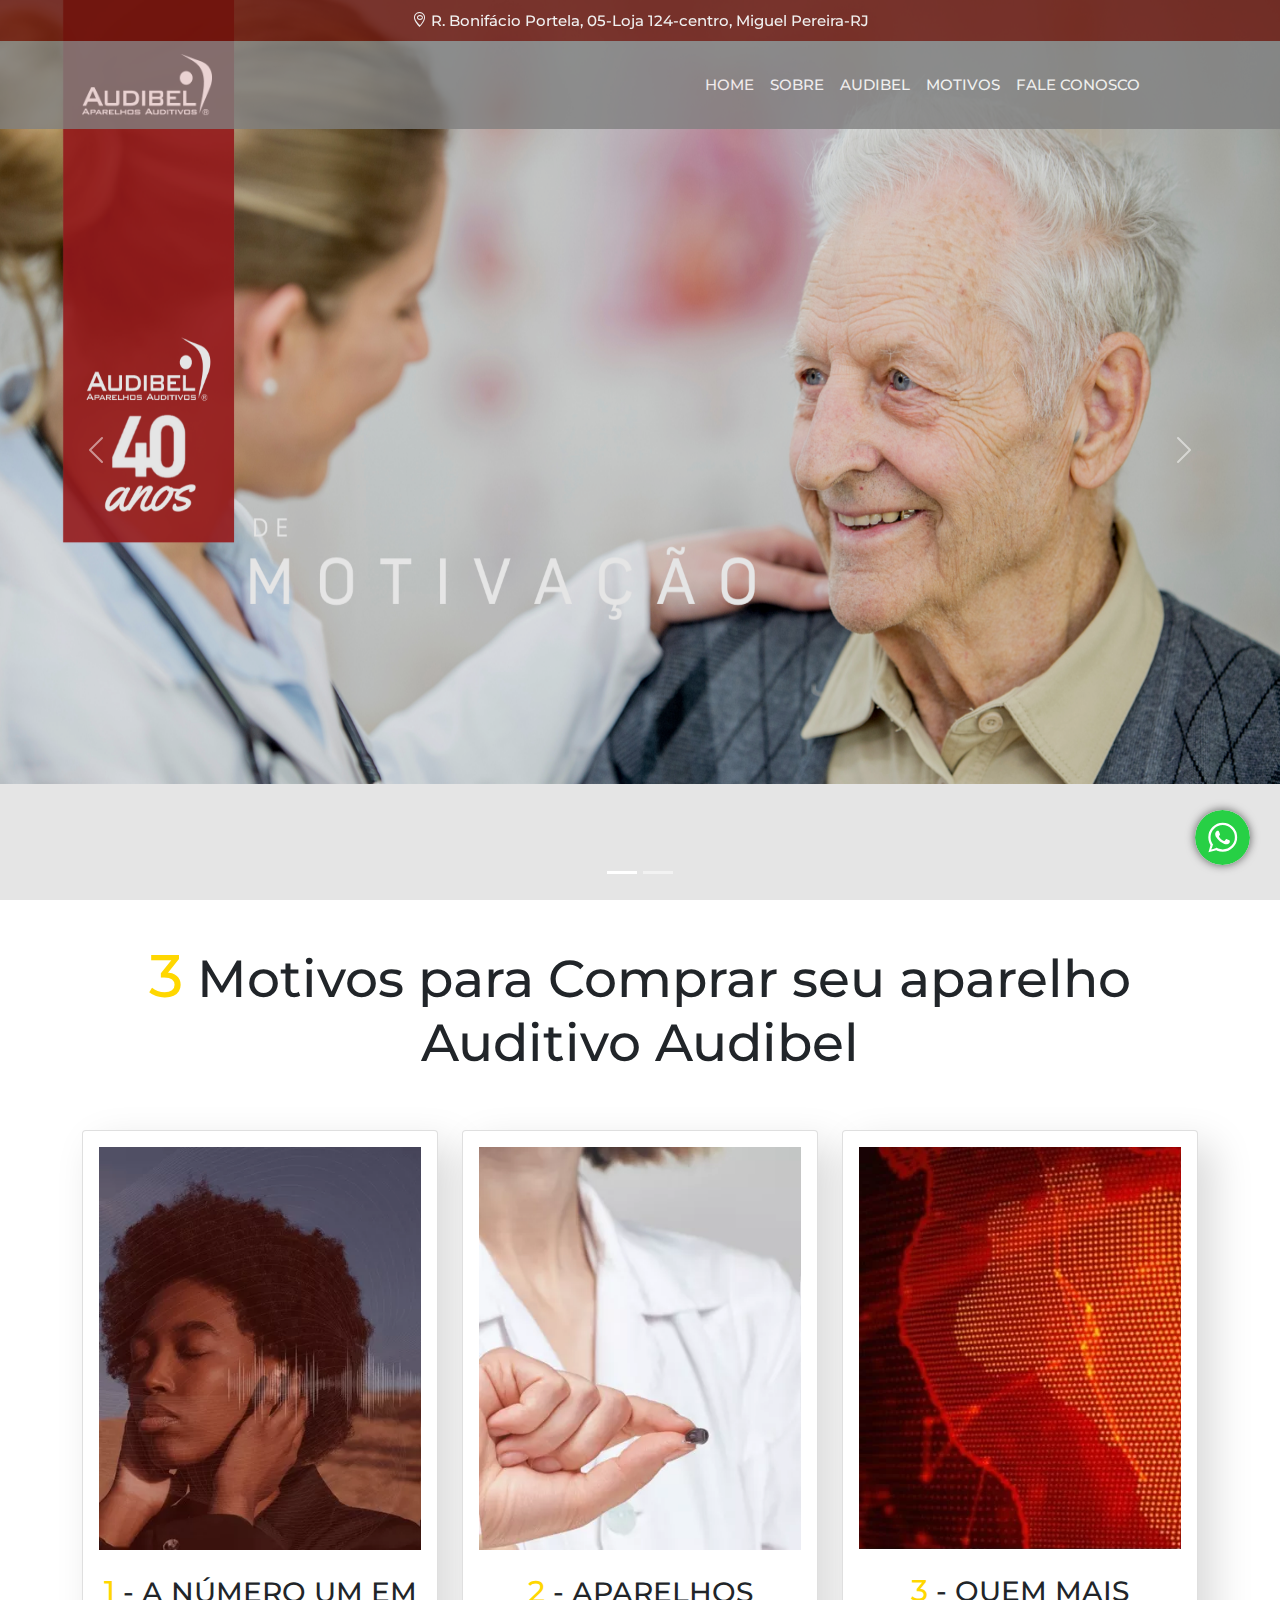
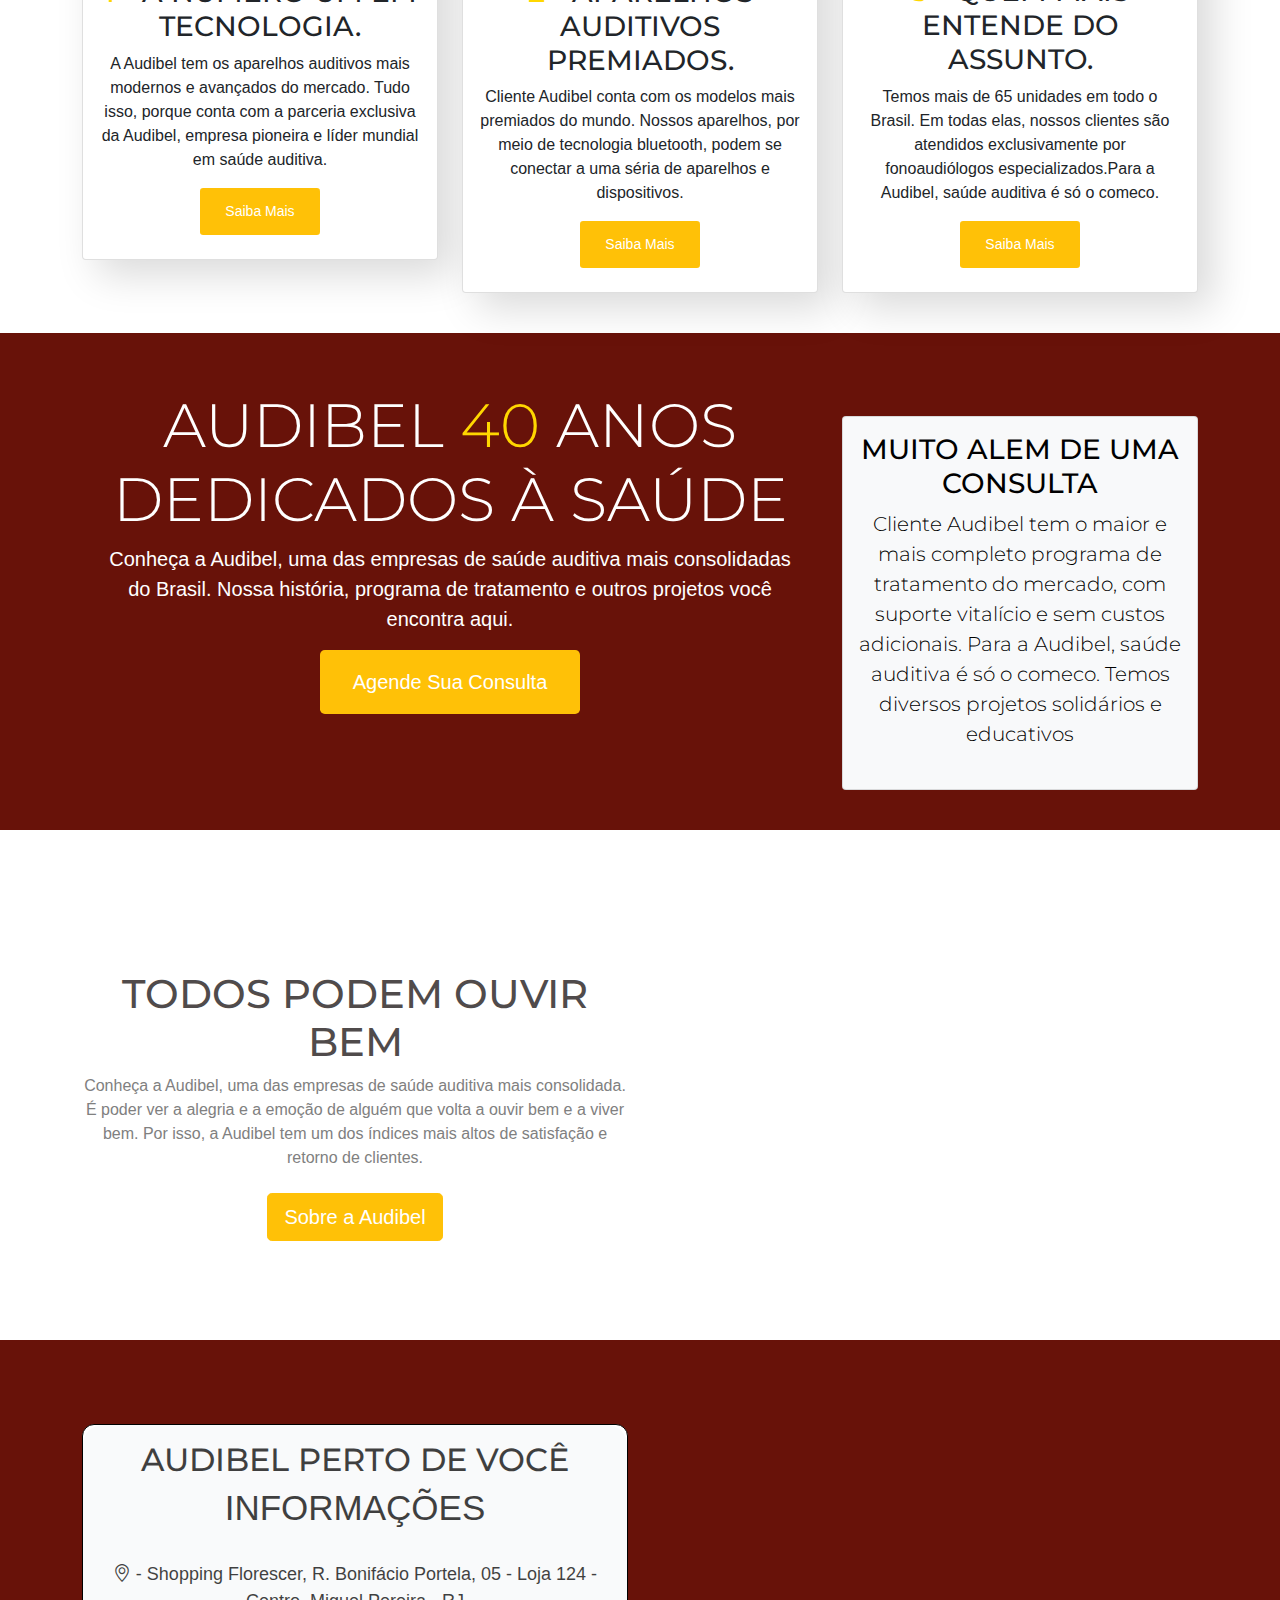
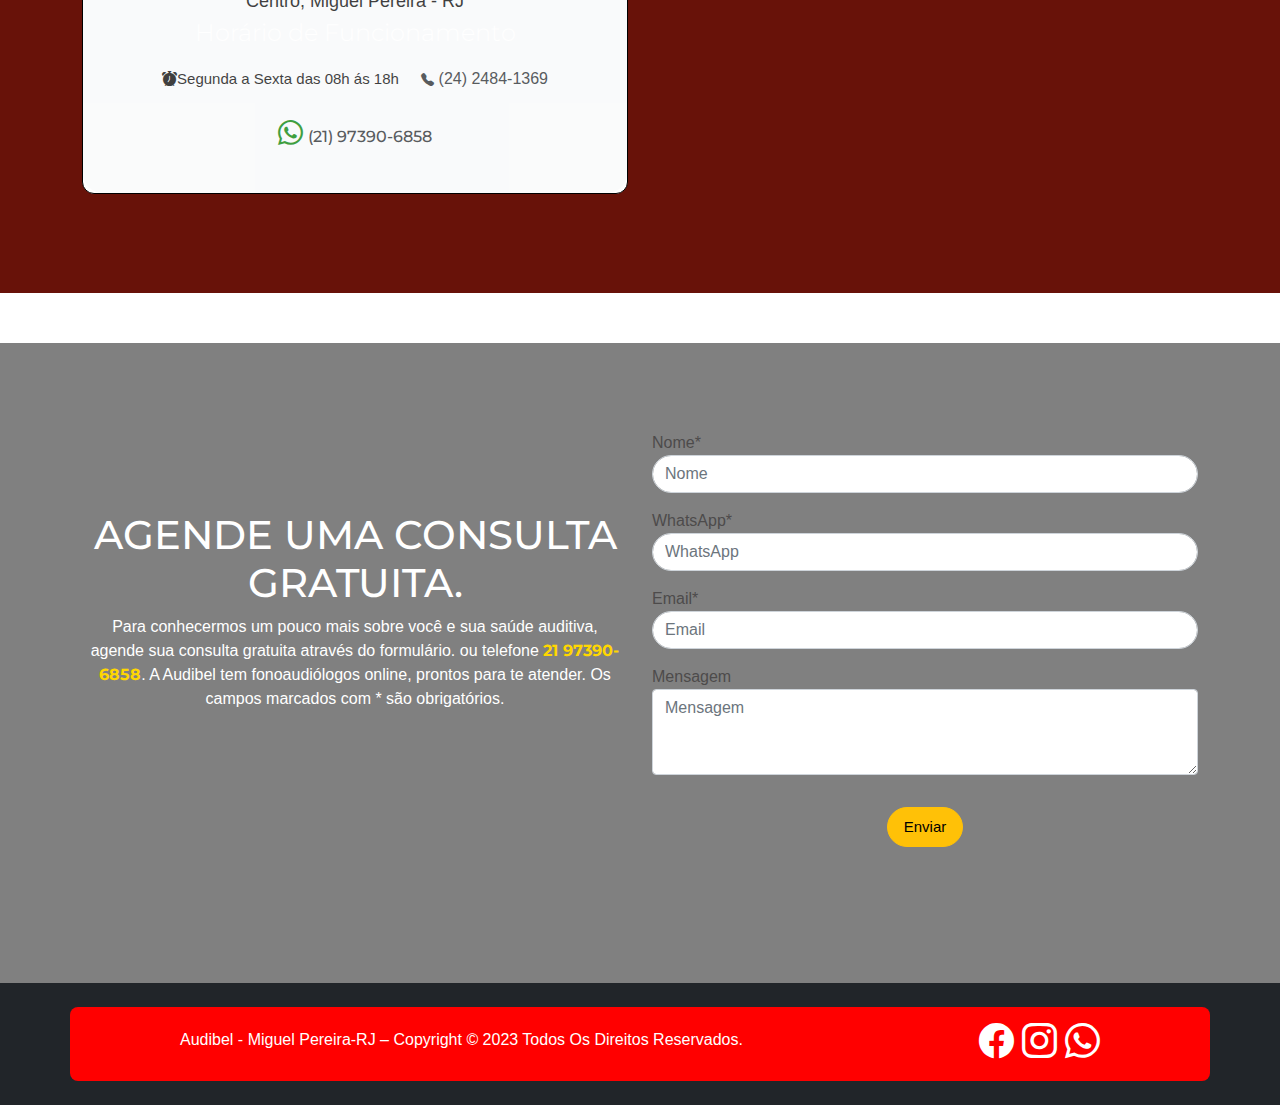
<file: index.html>
<!DOCTYPE html>
<html lang="pt_BR">
<!--divinectorweb.com-->

<head>
  <meta charset="UTF-8">
  <meta http-equiv="X-UA-Compatible" content="IE=edge">
  <meta name="viewport" content="width=device-width, initial-scale=1.0">
  <meta name="description"
    content="Audibel Aparelhos Auditivos de Qualidade, LandinPage para saber mais sobre a Audibel">
  <title>Audibel</title>

  <link rel="icon" style="height: 30px; width: 30px;" alt="logo-audibel" type="image/png" href="img/logo-1.png - Editado (1).png"/>

  <!-- All CSS -->
  <link href="css/bootstrap.min.css" rel="stylesheet">
  <link rel="stylesheet" rel="preconnect"
    href="https://cdn.jsdelivr.net/npm/bootstrap-icons@1.7.2/font/bootstrap-icons.css">
  <link rel="stylesheet" href="css/style.css">
  <link rel="stylesheet" rel="preload"
    href="https://fonts.googleapis.com/css2?family=Montserrat:wght@400;500;700&display=swap'">

</head>

<body>
  <nav id="menu2" class="navbar navbar-expand-lg   container-fluid fixed-top  "
    style="background-color: #681209; color:white">

    <h4 class="bi bi-geo-alt"> R. Bonifácio Portela, 05-Loja 124-centro, Miguel Pereira-RJ</h4>
  </nav>

  <nav class="navbar navbar-expand-lg navbar-light fixed-top " id="menu" style="margin-top: 41px;">

    <div class="container">
      <a class="navbar-brand" href="#"><span><img src="img/logo-1.png.webp"  alt="logo-audibel"
            style="width: 130px; height: 61.5px;"></span></a>
      <button style="color:gray" class="navbar-toggler  border-0" type="button" data-bs-toggle="collapse"
        data-bs-target="#navbarSupportedContent" aria-controls="navbarSupportedContent" aria-expanded="false"
        aria-label="Toggle navigation ">
        <span class="navbar-toggler-icon"></span>
      </button>


      <div class="collapse navbar-collapse" id="navbarSupportedContent">

        <ul class="navbar-nav ms-auto mb-2 mb-lg-0 ">

          <li class="nav-item">
            <a class="nav-link" href="#">Home</a>
          </li>
          <li class="nav-item">
            <a class="nav-link" href="#about">Sobre</a>
          </li>
          <li class="nav-item">
            <a class="nav-link" href="#services">Audibel</a>
          </li>
          <li class="nav-item">
            <a class="nav-link" href="#portifolio">Motivos</a>
          </li>
          <li class="nav-item">
            <a class="nav-link" href="#contact">Fale Conosco</a>
          </li>

        </ul>
      </div>
    </div>
  </nav>


  <div id="carouselExampleIndicators" class="carousel slide" data-bs-ride="carousel">
    <div class="carousel-indicators">
      <button type="button" data-bs-target="#carouselExampleIndicators" data-bs-slide-to="0" class="active"
        aria-current="true" aria-label="Slide 1"></button>
      <button type="button" data-bs-target="#carouselExampleIndicators" data-bs-slide-to="1"
        aria-label="Slide 2"></button>

    </div>
    <div class="carousel-inner">
      <div class="carousel-item active ">
        <img src="img/Banner40anos2.png" class="d-block w-100 " alt="banner-40-anos" style="width: 1423; height: 784px;">
        <div class="carousel-caption ">

        </div>

      </div>
      <div class="carousel-item ">
        <img src="img/AD7 RIC LI.png" class="d-block w-100 " alt="Audibel">
        <div class="carousel-caption">
          <h2 class="text-justify  ">APARELHOS AUDITIVOS MODERNO</h2>
          <p class="text-justify">Em Miguel Pereira-RJ</p>
          <p class="text-justify ">Com tecnologia premium, a Audibel oferece aparelhos auditivos para
            todos os estilos,
            com diversos modelos para tratamento de zumbidos e perda auditiva.</p>
          <p class=" text-right"><a href="#about" class="btn btn-warning  mt-3" style="color:#ffffffe8">Saiba mais</a></p>
        </div>
      </div>
    </div>

    <button class="carousel-control-prev" type="button" data-bs-target="#carouselExampleIndicators"
      data-bs-slide="prev">
      <span class="carousel-control-prev-icon" aria-hidden="true"></span>
      <span class="visually-hidden">Previous</span>
    </button>
    <button class="carousel-control-next" type="button" data-bs-target="#carouselExampleIndicators"
      data-bs-slide="next">
      <span class="carousel-control-next-icon" aria-hidden="true"></span>
      <span class="visually-hidden">Next</span>
    </button>
  </div>

  <!--  carrousel versao mobile -->
  <div id="carouselExampleSlidesOnly" class="carousel slide" data-bs-ride="carousel" style="display: none;">
    <div class="carousel-inner">
      <div class="carousel-item active">
        <img src="img/40-anos-audibel.jpg.webp" class="d-block w-100" alt="40 anos audibel">
      </div>
    </div>
  </div>

  <section id="portifolio" class="portfolio section-padding">
    <div class="container">
      <div class="row">
        <div class="col-md-12">
          <div class="section-header text-center pb-5">
            <h1 style="font-size: 52px;"> <span>3</span> Motivos para Comprar seu
              aparelho Auditivo Audibel</h1>

          </div>
        </div>
      </div>
      <div class="row">
        <div class="col-12 col-md-12 col-lg-4">
          <div class="card text-light text-center bg-white pb-2">
            <div class="card-body text-dark">
              <div class="img-area mb-4">
                <img src="img/numero1-em-tecnologia.jpg.webp" class="img-fluid" alt="Número 1 em tecnologia">
              </div>
              <h3 class="card-title"><span>1</span> - A NÚMERO UM EM TECNOLOGIA.
              </h3>
              <p>A Audibel tem os aparelhos auditivos mais modernos e avançados do mercado. Tudo isso,
                porque conta com a parceria exclusiva da Audibel, empresa pioneira e líder mundial em saúde auditiva.
              </p>
              <button class="btn bg-warning text-dark btn-sm"><a class="nav-link " style="color:#FFF"
                  href="#contact">Saiba
                  Mais</a></button>
            </div>
          </div>
        </div>
        <div class="col-12 col-md-12 col-lg-4">
          <div class="card text-light text-center bg-white pb-2">
            <div class="card-body text-dark">
              <div class="img-area mb-4">
                <img src="img/premiados.jpg.webp" class="img-fluid" alt="Aparelhos premiados">
              </div>
              <h3 class="card-title"><span>2</span> - APARELHOS AUDITIVOS
                PREMIADOS.</h3>
              <p>Cliente Audibel conta com os modelos mais premiados do mundo. Nossos aparelhos, por meio
                de tecnologia bluetooth, podem se conectar a uma séria de aparelhos e dispositivos.</p>
              <button class="btn bg-warning text-dark btn-sm" alt="Saiba-mais"><a class="nav-link" style="color:#FFF"
                  href="#contact">Saiba
                  Mais</a></button>
            </div>
          </div>
        </div>

        <div class="col-12 col-md-12 col-lg-4">
          <div class="card text-light text-center bg-white pb-2">
            <div class="card-body text-dark">
              <div class="img-area mb-4">
                <img src="img/quem-mais-entende-do-assunto.jpg.webp" class="img-fluid"
                  alt="Quem mais entende do assunto">
              </div>
              <h3 class="card-title"><span>3</span> - QUEM MAIS ENTENDE DO
                ASSUNTO.</h3>
              <p>Temos mais de 65 unidades em todo o Brasil. Em todas elas, nossos clientes são atendidos
                exclusivamente por fonoaudiólogos especializados.Para a Audibel, saúde auditiva é só o comeco.</p>
              <button class="btn bg-warning text-dark btn-sm"><a class="nav-link" alt="Saiba-mais" style="color:#FFF"
                  href="#contact">Saiba
                  Mais</a></button>
            </div>
          </div>
        </div>
      </div>
    </div>
  </section>

  <section class="services section-padding" id="services" style="background-color:#681209;">
    <div class="container">

      <div class="row">
        <div class="col-12 col-md-12 col-lg-8">
          <div class="card text-red text-center  border-0">
            <div class="card-body " style="background-color: #681209;align-items: center;" >

              <h1 class="lead">AUDIBEL
                <span>40</span> ANOS DEDICADOS À SAÚDE
              </h1>
              <p>Conheça a Audibel, uma das empresas de saúde auditiva mais
                consolidadas do Brasil. Nossa história, programa
                de tratamento e outros projetos você encontra aqui.</p>
              <button class="btn bg-warning text-dark  btn-lg" alt="Agende-sua-consulta"><a style="color:white"
                  class="nav-link" href="#contact">Agende Sua Consulta</a></button>
            </div>
          </div>
        </div>
        <div class="col-12 col-md-12 col-lg-4" style="margin-top: 43px;">
          <div class="card text-black text-center bg-light pb-2">
            <div class="card-body">
              <h3 class="card-title" style="color:black; font-weight: 500;">MUITO ALEM DE UMA CONSULTA</h3>
              <p class="lead" style="color:black">Cliente Audibel tem o maior e mais completo programa de tratamento do
                mercado,
                com suporte vitalício e sem custos adicionais. Para a Audibel, saúde auditiva é só o comeco.
                Temos diversos projetos solidários e educativos
              </p>
            </div>
          </div>
        </div>

      </div>
    </div>
  </section>

  <!-- about section starts -->
  <section id="about" class="about section-padding">
    <div class="container ">

      <div class="row">
        <div class="col-lg-6 col-md-12 col-12">
          <div class="about-text text-center">
            <h1 style="color:#504b4b;">TODOS PODEM OUVIR BEM</h1>
            <p style="color:gray;">Conheça a Audibel, uma das empresas de saúde auditiva mais consolidada. É poder ver a
              alegria e a emoção de alguém que volta a ouvir bem e a viver bem. Por isso, a Audibel tem um dos índices
              mais altos de satisfação e retorno de clientes.</p>
            <button class="btn "><a style="color:white" href="#" class="btn btn-warning btn-lg">Sobre a Audibel</a></button>
          </div>
        </div>
        <div class="col-lg-6 col-md-12 col-12">
          <div class="ratio ratio-16x9">
            <iframe  width="400" height="600" src="https://www.youtube.com/embed/g78sGVKvtx4"
              title="Video_Audibel" frameborder="0"
              allow="accelerometer; autoplay; clipboard-write; encrypted-media; gyroscope; picture-in-picture; web-share"
              allowfullscreen></iframe>
          </div>

        </div>
      </div>
    </div>
    

  </section>
  <section class="services section-padding" id="services"  style="background-color: #681209;opacity:1;margin-bottom: 50px;">
    <div class="container ">

      <div class="row ">
        <div class="col-12 col-md-12 col-lg-6">
          <div class="card  text-center  border-1" style="border-radius: 12px;border: 4px solid black; margin-top: 44PX;">
            <div class="card-body border-0 bg-light opacity-75" style="border-radius: 20px;">
              <h3 class="lead" style="font-size: 32px;color:#000;font-weight:500;">AUDIBEL PERTO DE VOCÊ</h3>
              <h1 class="lead" style=" font-size:35px; color:#000; font-weight:400">
                INFORMAÇÕES</h1><br>


              <span class="bi bi-geo-alt" style="color:#000; font-size:18px;"> - Shopping Florescer, R. Bonifácio
                Portela, 05 - Loja 124 - Centro, Miguel Pereira - RJ
              </span>
              <p  class="lead"style="font-size: 24px;color:#FFF">Horário de Funcionamento</p>
              <span class="bi bi-alarm-fill" style="color:#000; font-size:15px; gap: 10px;">Segunda a Sexta das 08h ás
                18h</span>

                 <!-- dando espaço em branco entre o endereço e o telefone -->
                &nbsp &nbsp
              
              <i class="bi bi-telephone-fill" style="font-size:13px;"></i> (24) 2484-1369
              <div style="text-align: center;"><br>
              
                  <a class="bi bi-whatsapp" 
                    href="https://api.whatsapp.com/send?phone=5521973906858&amp;text=Ol%C3%A1,%20vim%20do%20site,%20quero%20mais%20informa%C3%A7%C3%B5es%20sobre%20como%20agendar%20minha%20consulta."
                    style="color:green; font-weight: bold; font-size: 25px;" target="_blank" aria-label="Numero-whats"></a> <span style="font-weight: 500;font-size: px;">(21) 97390-6858</span>
              </div><br>
            </div>
          </div>
        </div>
        <div class="col-12 col-md-12 col-lg-6 ">

          <iframe  src="https://www.google.com/maps/embed?pb=!1m18!1m12!1m3!1d3687.3142178744924!2d-43.47661817432738!3d-22.454823480328578!2m3!1f0!2f0!3f0!3m2!1i1024!2i768!4f13.1!3m3!1m2!1s0x991630788faf3d%3A0xd9cd89397f4561b2!2sAudibel%20Aparelhos%20Auditivos%20-%20Unidade%20Miguel%20Pereira!5e0!3m2!1sen!2sbr!4v1679927640299!5m2!1sen!2sbr" width="585" height="250" style="margin-left: 2%;" allowfullscreen="" loading="lazy" referrerpolicy="no-referrer-when-downgrade"></iframe>
        </div>
      </div>

    </div>
    </div>
  </section>

  <section id="contact" class="contact section-padding " style="background-color:gray">
    <div class="container mt-5 mb-5">
      <div class="row">

        <div class="col-12 col-md-12 col-lg-6">
          <div class="section-header text-center pb-5" style="color:#FFF">
            <h2 style="font-size: 40px; margin-top: 80px;">AGENDE UMA
              CONSULTA GRATUITA.</h2>

            <p>Para conhecermos um pouco mais sobre você e sua saúde auditiva, <br>agende sua consulta gratuita através
              do formulário.
              ou telefone <span style="color: gold;font-weight: bold;">21 97390-6858</span>. A Audibel tem fonoaudiólogos online, prontos para te atender.

              Os campos marcados com * são obrigatórios.</p><br>
            
        </div>
        </div>
        <div class="col-12 col-md-12 col-lg-6">
          <div class="section-header text-center pb-5" style="color:#FFF">
           
            <form target="/contact"  action="https://formsubmit.co/hguedes_prado@hotmail.com"  method="POST" p-4 m-auto>
              <div class="row">
                <div class="col-md-12">
                  <div class="mb-3">
                    <label style="float:left" for="Name">Nome*</label>      
                    <input name="name" class="form-control" placeholder="Nome" required="" type="text" required>
                  </div>
                </div>
                <div class="col-md-12">
                  <div class="mb-3">
                    <label style="float:left" for="Name">WhatsApp*</label>              
                    <input name="number" class="form-control" placeholder="WhatsApp" required="" type="number" required>
                  </div>
                </div>
                  <div class="mb-3">
                    <label style="float:left" for="Name">Email*</label>                  
                    <input name="email" class="form-control" placeholder="Email" required type="email">
                  </div>
                </div>
                <div class="col-md-12">
                  <div class="mb-3">
                    <label style="float:left" for="Name">Mensagem</label> 
                    <textarea name="message"class="form-control" placeholder="Mensagem"  rows="3"></textarea>
                  </div>
                </div>

                <button style="border-radius: 25px;font-size:15px"class="btn btn-warning  btn-block mt-3 btn-lg" type="submit">Enviar</button>
                <input type="hidden" name="_subject" value="Novo Contato!" />
                <input type="text" name="_honey" style="display: none;" />
                <input type="hidden" name="_captcha" value="false" />
                <input type="hidden" name="_next" value="https://landin-presidente.vercel.app/agradecimento.html">
                              
              </div>
                        
            </form>

        
          </div>
        </div>
      </div>

    </div>
  </section>
  <!-- contact ends -->
  <!-- footer starts -->
  <footer class="bg-dark p-4 ">
    <div class="container p-2 opacity-70" style="background-color: red; border-radius: 8px;">
      <p class="text-white">Audibel - Miguel Pereira-RJ – Copyright © 2023 Todos Os Direitos Reservados.</p>

      <ul style="display: flex; gap: 8px;">
        <li><a class="bi bi-facebook" href="https://www.facebook.com/audibelbrasil/?locale=pt_BR" target="_blank"
            aria-label="facebook" alt="facebook-audibel"></a>
        </li>
        <li> <a class="bi bi-instagram" href="https://www.instagram.com/audibel.oficial/" target="_blank"
            alt="instagram-audibel" aria-label="instagram"></a></a></li>
        <li> <a class="bi bi-whatsapp"
            href="https://api.whatsapp.com/send?phone=5521973906858&amp;text=Ol%C3%A1,%20vim%20do%20site,%20quero%20mais%20informa%C3%A7%C3%B5es%20sobre%20como%20agendar%20minha%20consulta."
            target="_blank" alt="whatsApp-audibel" aria-label="whats-app"></a> </a></li>
      </ul>

    </div>
  </footer>

  <!-- START Widget WhastApp hospedagemwordpresspro -->
  <div class="whatsbutton">
    <a href="https://api.whatsapp.com/send?phone=5521973906858&9&text=%20Olá%20gostaria%20de%20mais%20informações%20sobre%20a%20Audibel"
      class="bt-whatsApp" target="_blank" alt="botao-whats-app" aria-label="whats-app"
      style="right:25px; position:fixed;width:60px;height:60px;bottom:40px;z-index:100;">
      <img
        src="[data-uri]"
        alt="" width="55px">
    </a>
  </div>

  <!-- All Js -->
  <script src="js/bootstrap.bundle.min.js"></script>
  <script src="https://ajax.googleapis.com/ajax/libs/jquery/3.6.1/jquery.min.js"></script>
  

  <script src="js/script.js"></script>


</body>

</html>




<!--for getting the form download the code from download button-->
</file>
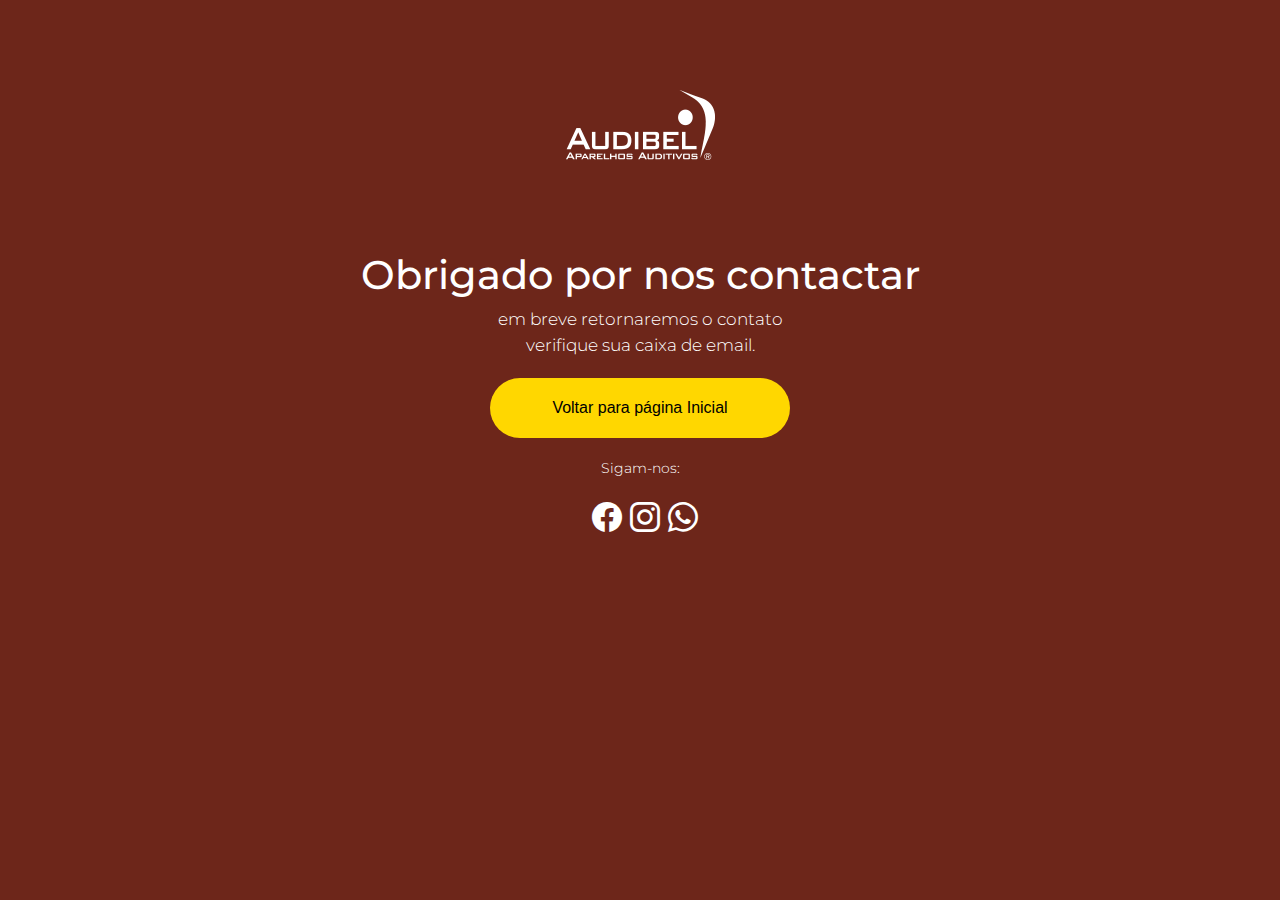
<file: agradecimento.html>
<!DOCTYPE html>
<html lang="en">
<head>
    <meta charset="UTF-8">
    <meta http-equiv="X-UA-Compatible" content="IE=edge">
    <meta name="viewport" content="width=device-width, initial-scale=1.0">
    <title>Document</title>

     <!-- All CSS -->
  <link href="css/bootstrap.min.css" rel="stylesheet">
  <link rel="stylesheet" rel="preconnect"
    href="https://cdn.jsdelivr.net/npm/bootstrap-icons@1.7.2/font/bootstrap-icons.css">
  <link rel="stylesheet" href="css/style.css">
  <link rel="stylesheet" rel="preload"
    href="https://fonts.googleapis.com/css2?family=Montserrat:wght@400;500;700&display=swap'">


</head>

<style>

    *{
        margin: 0;
        padding: 0; 
    }
   .estilo{
        text-align: center;
        margin-top: 90px;
        
       
    }

    .estilo2{
        text-align: center;
        margin-top: 90px;
    }

    p{
        font-size: 17px;
        color:#FFF;
        font-weight: 300;
    }

    h1{
        font-size: 40px;
        color:#FFF;
    }

    .botao a{
        text-decoration: none;
        color:#000;
        display: block;
        width: 300px;
        height: 60px;
        line-height: 40px;
        padding: 10px 5px;
        margin: 20px auto;
        background-color: gold;
        border-radius: 30px;
    
    }
    body{
        background-color: #6d261a;
    }

    ul  {
        display: flex;
        justify-content: center;
        list-style:none ;
        margin-top: 10px;
        font-size: 30px;
        margin-right: 22px;
           
    }
    ul li a{
        color:#FFF;  
    }

    a:hover{
        color: white;
    }

   

    @media only screen and (max-width: 767px) {
        h1{
            font-size: 23px;
        }

        p{
           font-size: 10px;
        }

        .botao a{
            width: 200px;
            height: 60px;
            font-size: 13px;
        }

    }

</style>


<body>
    
    <div class="conteudo">
    <div class="estilo2">
        <img  class=" text-center"src="img/logo-1.png.webp" alt=""><br>
    </div>
   
    <div class="estilo">
        
    <h1>Obrigado por nos contactar</h1>
    <p>em breve retornaremos o contato<br> verifique sua caixa de email.</p>
    
    <div class="botao">
    <a href="https://landin-presidente.vercel.app/">Voltar para página Inicial</a>
    </div>
     </div>
     <p class="text-center" style="font-size: 14px;">Sigam-nos:</p>
      
     <ul style="display: flex; gap: 8px;">
        <li><a class="bi bi-facebook" href="https://www.facebook.com/audibelp.prudente?mibextid=LQQJ4d" target="_blank"
            aria-label="facebook" alt="facebook-audibel"></a>
        </li>
        <li> <a class="bi bi-instagram" href="https://instagram.com/audibelp.prudente?igshid=NTc4MTIwNjQ2YQ==" target="_blank"
            alt="instagram-audibel" aria-label="instagram"></a></a></li>
        <li> <a class="bi bi-whatsapp"
            href="https://api.whatsapp.com/send?phone=5518991978445&amp;text=Ol%C3%A1,%20vim%20do%20site,%20quero%20mais%20informa%C3%A7%C3%B5es%20sobre%20como%20agendar%20minha%20consulta."
            target="_blank" alt="whatsApp-audibel" aria-label="whats-app"></a> </a></li>
      </ul>
    </div>
    
     
     <script src="js/bootstrap.bundle.min.js"></script>
</body>
</html>
</file>
<file: css/style.css>
@import url('https://fonts.googleapis.com/css2?family=Montserrat:wght@400;500;700&display=swap');

@font-face {
	font-family: 'Montserrat';
	font-style: normal;
	font-weight: 400;
	src: local('Montserrat Regular'), local('Montserrat-Regular'),
		url('https://fonts.googleapis.com/css2?family=Montserrat:wght@400;500;700&display=swap') format('woff2');
	font-display: swap;
}

* {
	font-family: 'Montserrat', sans-serif;
	margin: 0;
	padding: 0;
	
}

input{
	border-radius: 20px !important;
}
label{
	color:#4d4b4b
}
body {
	background: #FFF;
}

#fixo {
	position: absolute;
}

.navbar {
	background-color: gray;
	opacity: 0.8
}

.card-blog{
	display: flex;
	justify-content: space-around;
}
#menu2 {
	opacity: 0.9.5;
	height: 41px;
}

.navbar h4 {
	color: #FFF;
	font-size: 15px;
	text-align: center;
	padding: 1em;
	position: absolute;
	top: 50%;
	left: 50%;
	margin-right: -50%;
	transform: translate(-50%, -50%)
}

.carousel-caption h2 {
	color: #891819;
	font-weight: 500;
	margin-left: 500px;
	font-size: 23px;
}

.carousel-caption p {
	color: #FFF;
	text-shadow: 1px 1px 2px black;
	font-size: large !important;
	margin-left: 450px !important;
}

.carousel-caption p a {
	color: #FFF;
}

#portifolio h1 span {
	color: gold !important;
	font-size: 60px !important;
	font-weight: 500;
}

.card-body h3 span {
	color: gold;
	font-size: 30px;
}

#services .card-body h1 {
	font-size: 61px;
	color: #FFF;
}

#services .card-body h1 span {
	color: gold;
}

#services .card-body p {
	font-size: 20px;
	color: #FFF;
}


#WhatsMobile button {
	background-color: green;
	border-radius: 10px;

}

.btn a {
	color: white
}

.fixed {
	display: block;
	position: fixed;
	z-index: 9;
	background-color: gray;
	opacity: 1;
}


.section-padding {
	padding: 40px 0;
}

.carousel-item {
	height: 100vh;
	min-height: 300px;
	object-fit: cover;
}

h5 {
	padding-left: 50px;
}

.carousel-caption {
	bottom: 210px;
	z-index: 2;
	float: right;
	margin-bottom: auto;

}

.carousel-caption h5 {
	font-size: 35px;
	text-transform: uppercase;
	letter-spacing: 2px;
	margin-top: 25px;
}

.carousel-caption p {
	width: 60%;
	margin: auto;
	font-size: 15px;
	line-height: 1.9;
}

.carousel-inner:before {
	content: '';
	position: absolute;
	width: 100%;
	height: 100%;
	top: 0;
	left: 0;
	background: rgba(0, 0, 0, 0.1);
	z-index: 1;
}

.navbar .getstarted {
	margin-left: 30px;
	border-radius: 4px;
	font-weight: 400;
	color: rd;
	text-decoration: none;
	padding: .5rem 1rem;
	line-height: 2.3;
}

.navbar-nav a {
	font-size: 15px;
	text-transform: uppercase;
	font-weight: 500;
}

#navbarSupportedContent {
	margin-right: 50px;
}


.container #navbarSupportedContent ul li a {
	color: #fff;
}

.container #navbarSupportedContent ul li a:hover {
	color: #D3242C;
	font-weight: bold;
}

.navbar-light .navbar-brand {
	color: #000;
	font-size: 25px;
	text-transform: uppercase;
	font-weight: bold;
	letter-spacing: 2px;

}

.navbar-light .navbar-brand:focus,
.navbar-light .navbar-brand:hover {
	color: #000;
}

.navbar-light .navbar-nav .nav-link {
	color: #000;
}

.navbar-light .navbar-nav .nav-link:focus,
.navbar-light .navbar-nav .nav-link:hover {
	color: #000;
}

.w-100 {
	height: 100vh;
}

.navbar-toggler {
	padding: 1px 5px;
	font-size: 18px;
	line-height: 0.3;
}

.portfolio .card {
	box-shadow: 15px 15px 40px rgba(0, 0, 0, 0.15);
}

.team .card {
	box-shadow: 15px 15px 40px rgba(0, 0, 0, 0.15);
}

.services .card-body i {
	font-size: 50px;
}

.services iframe {
	margin-bottom: 50px;
	
}

.team .card-body i {
	font-size: 20px;
}

#about .container {
	height: 430px;
}

.container iframe {
	height: 371px;
	border-radius: 13px;
	margin-top: 45PX;
}

.about-text {
	margin-top: 100px;
}



footer .container {
	display: flex;
	justify-content: space-around;
	align-items: center;

	text-align: center;
}

footer p {
	margin-top: 8px;
	text-align: center;
}

footer .container a {
	font-size: 35px;
	color: white;

}

footer ul {
	display: flex;
	gap: 9px;
	list-style: none;
	margin-bottom: 5px;
}


footer .bi-facebook:hover {
	color: rgb(77, 176, 209);
	font-weight: bold;
}

footer .bi-instagram:hover {
	color: rgb(212, 49, 212);
	font-weight: bold;
}

footer .bi-whatsapp:hover {
	color: rgb(49, 212, 84);
	font-weight: bold;
}

button:hover {
	transform: scale(1.1);
	transition: all 0.5s;
}

.whatsbutton a img:hover {
	transform: scale(1.2);
	transition: all 0.5s;
}

.whatsbutton a img {
	box-shadow: 0 0 10px rgba(0, 0, 0, 0.1);
	-webkit-box-shadow: 0 0 10px rgba(0, 0, 0, 0.6);
	border-radius: 30px;

}

.whatsapp-icon.svg {
	font-size: 15px;
}

#robbu-whatsapp-button:hover {
	transform: scale(1.1);
	transition: all 0.5s;
}

.whatsbutton a img {
	margin-top: 10px;
}

.card-body img {
	transition: all 0.5s;
	cursor: pointer;
}

img:hover {
	-webkit-filter: drop-shadow(15px 10px 5px rgba(0, 0, 0, .5));
	filter: drop-shadow(15px 10px 5px rgba(0, 0, 0, .5));
}

/*Responsividade da pagina*/

@media only screen and (min-width: 768px) and (max-width: 991px) {
	#navbarSupportedContent ul {
		display: flex !important;
	}

	.carousel-caption {
		bottom: 370px;
	}

	.carousel-caption p {
		width: 100%;
	}

	.card {
		margin-bottom: 30px;
	}

	.img-area img {
		width: 100%;
	}

	.container iframe {
		height: 80%;
	}

	#about .container {
		height: 630px;
	}
	.about-text{
		margin-bottom: 30px;
	}

	#about{
		margin-bottom: 50px;
	}

	.carousel-img {
		width: 50px;
		height: 50px;
		background-size: cover;

	}

	#carouselExampleIndicators {
		display: none;
	}

	#carouselExampleSlidesOnly {
		display: inline !important;
	}

	.carousel-item {
		height: 93vh;
		min-height: 300px;
		object-fit: cover;
	}

	a img {
		width: 50px;
		margin-left: 10px;
		margin-top: 30px;
	}

	#services iframe {
		width: 680px;
	}

	#menu2 h4 {
		opacity: none;
		font-size: 15px;
		margin-top: 1px;
	}

	#navbarSupportedContent {

		margin-left: 60px;
	}
}

@media only screen and (max-width: 767px) {
	.navbar-nav {
		text-align: center;
	}

	.carousel-caption {
		bottom: 125px;
	}

	.carousel-caption h5 {
		font-size: 17px;
	}

	.carousel-caption a {
		padding: 10px 15px;
		font-size: 15px;
	}

	.carousel-caption p {
		width: 100%;
		line-height: 1.6;
		font-size: 12px;
	}

	.about-text {
		padding-top: 10px;
	}

	.card {
		margin-bottom: 10px;
	}

	.container iframe {
		height: 80%;
		

	}

	#about .container {
		height: 550px;
	}

	#about {
		margin-bottom: 120px;
	}
    .about-text{
		margin-bottom: 70px;
	}

	nav .navbar-toggler {
		margin-right: 10px;

	}

	.carousel-item {
		height: 91vh;
		min-height: 300px;
		object-fit: cover;
	}

	.carousel-item img {

		object-fit: fit;

	}

	iframe {
		width: 300px;
		height: 300px;
	}

	#carouselExampleIndicators {
		display: none;
	}

	#carouselExampleSlidesOnly {
		display: inline !important;
	}

	footer .container a {
		font-size: 16px !important;
		gap: 8px;
	}

	#services iframe {
		width: 330px;
		
	}

	hr {
		display: none;
	}

	.navbar li button {
		display: none;
	}

	.whatsbutton a img {
		width: 45px;
		margin-top: 30px;
		margin-left: 17px;
	}

	br {
		display: none;
	}

	#menu2 h4 {
		opacity: none;

		font-size: 10px;
		margin-top: 1px;
	}

	#menu2 {
		height: 41px;
	}

	#navbarSupportedContent {

		margin-right: 220px;
	}

	.card-blog{
		display: block;
	}


}
</file>
